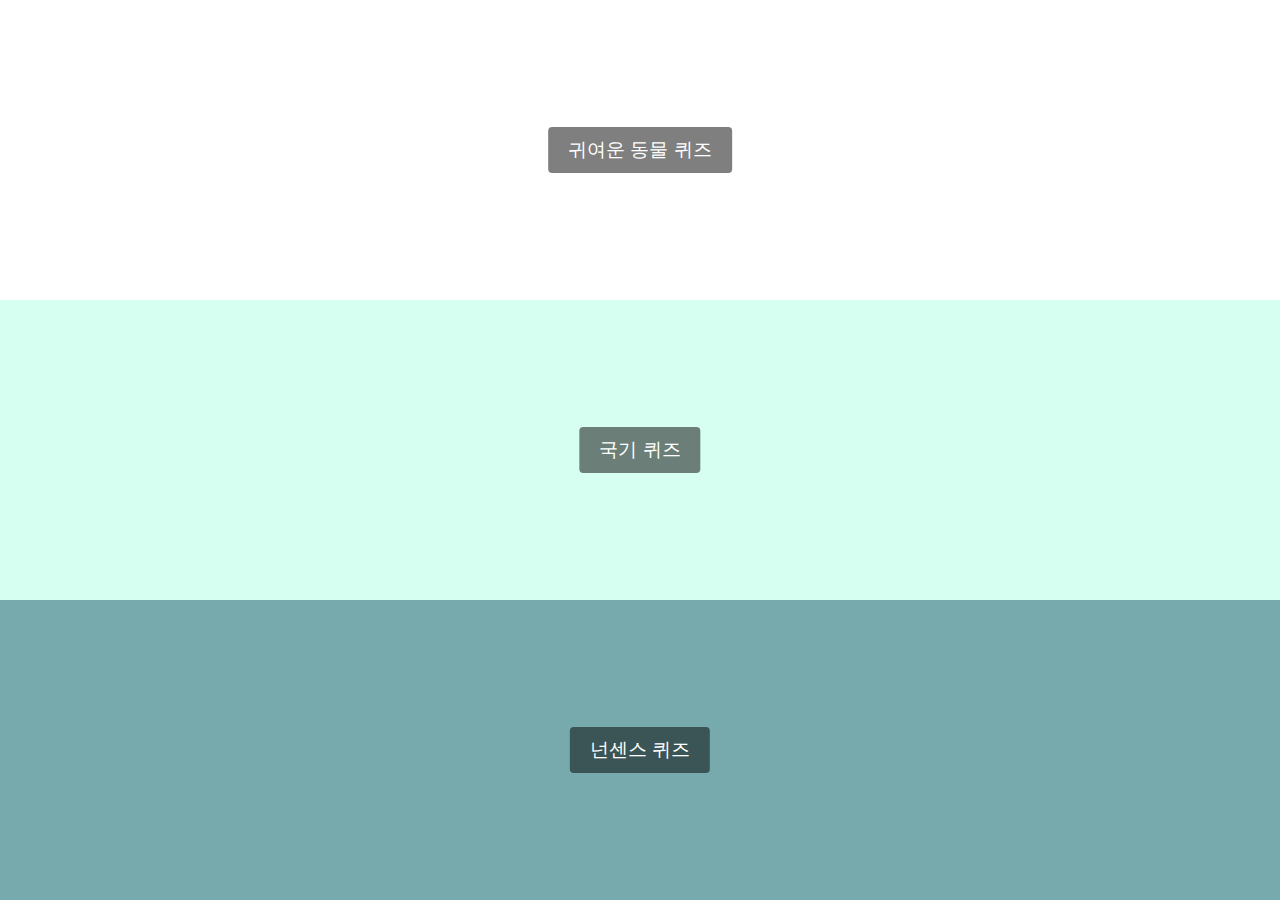
<file: page2.html>
<!DOCTYPE html>
<html lang="ko">
<head>
    <meta charset="UTF-8">
    <meta name="viewport" content="width=device-width, initial-scale=1.0">
    <title>퀴즈 사이트</title>
    <link rel="stylesheet" href="style2.css">
</head>
<body>
    <div class="video-section">
        <a href="animal.html" class="video-link" data-gif="http://cdn.dealbada.com/data/editor/1612/90d8671a0edad0b71f1b7cc3e70e97d1_1482051418_716.gif" data-color="#D8E6E7">
            <div class="category-video"></div>
            <div class="button-container">
                <button>귀여운 동물 퀴즈</button>
            </div>
        </a>
    </div>
    <div class="video-section">
        <a href="flag.html" class="video-link" data-gif="https://i.pinimg.com/originals/16/10/79/161079382ab41eb5712b3c97aa9145a1.gif" data-color="#D7FFF1">
            <div class="category-video"></div>
            <div class="button-container">
                <button>국기 퀴즈</button>
            </div>
        </a>
    </div>
    <div class="video-section">
        <a href="nonsense.html" class="video-link" data-gif="https://i.pinimg.com/736x/b1/57/c9/b157c99f82d73823ee6f03016c6e5229.jpg" data-color="#77AAAD">
            <div class="category-video"></div>
            <div class="button-container">
                <button>넌센스 퀴즈</button>
            </div>
        </a>
    </div>
    <script src="script2.js"></script>
</body>
</html>
</file>
<file: style2.css>
body {
    margin: 0;
    display: flex;
    flex-direction: column;
    height: 100vh;
}

.video-section {
    flex: 1;
    overflow: hidden;
    position: relative;
}

.video-link {
    display: block;
    height: 100%;
    width: 100%;
    position: relative;
}

.category-video {
    width: 100%;
    height: 100%;
    background-size: cover;
    transition: transform 0.5s ease, background-image 0.5s ease;
}

.video-link:hover .category-video {
    transform: scale(1.1);
}

.button-container {
    position: absolute;
    top: 50%;
    left: 50%;
    transform: translate(-50%, -50%);
    display: flex;
    justify-content: center;
    align-items: center;
}

button {
    padding: 10px 20px;
    border: none;
    border-radius: 4px;
    background-color: rgba(0, 0, 0, 0.5);
    color: white;
    cursor: pointer;
    font-size: 1.2em;
}

button:hover {
    background-color: rgba(0, 0, 0, 0.7);
}
</file>
